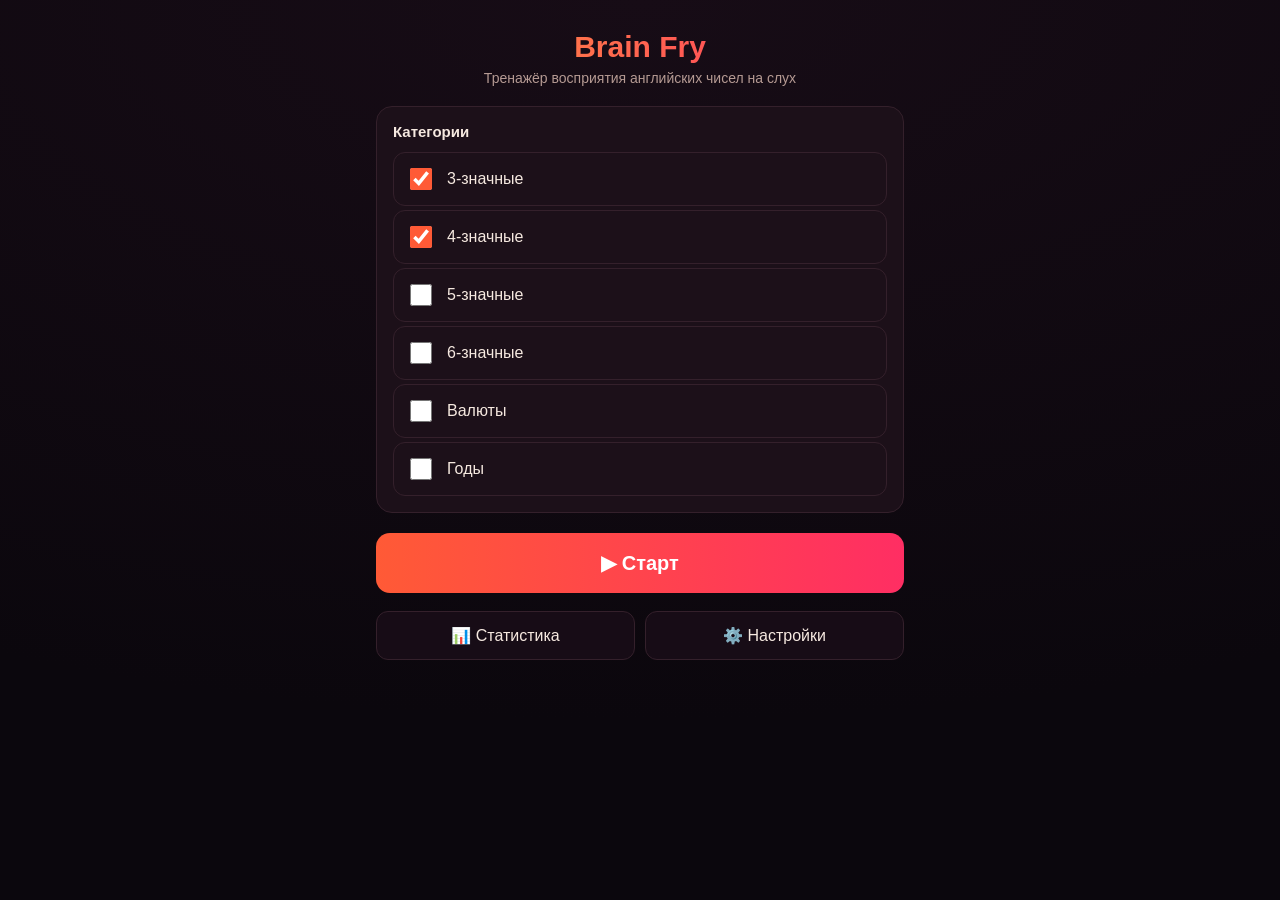
<file: index.html>
<!DOCTYPE html>
<html lang="ru">
<head>
  <meta charset="utf-8" />
  <meta name="viewport" content="width=device-width, initial-scale=1, viewport-fit=cover, maximum-scale=1, user-scalable=no" />
  <meta name="theme-color" content="#0b070d" />
  <meta name="apple-mobile-web-app-capable" content="yes" />
  <meta name="apple-mobile-web-app-title" content="Brain Fry" />
  <meta name="apple-mobile-web-app-status-bar-style" content="black-translucent" />
  <link rel="manifest" href="./manifest.webmanifest" />
  <link rel="apple-touch-icon" href="./icons/icon-180.png" />
  <link rel="icon" type="image/png" sizes="192x192" href="./icons/icon-192.png" />
  <link rel="stylesheet" href="./css/app.css" />
  <title>Brain Fry</title>
</head>
<body>
<div id="app">

  <!-- ===================== SETUP ===================== -->
  <section id="screen-setup" class="screen active">
    <header class="brand">
      <h1>Brain Fry</h1>
      <p>Тренажёр восприятия английских чисел на слух</p>
    </header>

    <div id="goal-progress" class="goal-progress hidden"></div>

    <div class="card">
      <h2>Категории</h2>
      <div id="cat-list" class="checks"></div>

      <div id="currency-box" class="subbox hidden">
        <button id="currency-toggle" class="link-btn" type="button">Какие валюты ▾</button>
        <div id="currency-chips" class="chips hidden"></div>
      </div>
    </div>

    <button id="start-btn" class="btn-primary">▶ Старт</button>
    <p id="setup-hint" class="hint"></p>

    <nav class="bottom-nav">
      <button data-go="stats" class="nav-btn">📊 Статистика</button>
      <button data-go="settings" class="nav-btn">⚙️ Настройки</button>
    </nav>
  </section>

  <!-- ===================== SESSION ===================== -->
  <section id="screen-session" class="screen">
    <header class="session-top">
      <button id="stop-btn" class="ghost-btn">■ Стоп</button>
      <div id="progress" class="progress">0</div>
      <div id="session-timer" class="progress muted">0:00</div>
    </header>

    <div class="listen-area">
      <button id="repeat-btn" class="speaker" aria-label="Повторить">🔊</button>
      <p class="listen-hint">Слушай число и введи его цифрами</p>
      <div id="session-rate" class="chips center" aria-label="Скорость речи"></div>
      <div id="answer-display" class="answer-display">&nbsp;</div>
      <div id="feedback" class="feedback">&nbsp;</div>
    </div>

    <div class="session-controls">
      <button id="skip-btn" class="ghost-btn wide">⏭ Пропустить</button>
    </div>

    <div id="keypad" class="keypad"></div>
  </section>

  <!-- ===================== STATS ===================== -->
  <section id="screen-stats" class="screen">
    <header class="sub-header">
      <button data-go="setup" class="back-btn">‹ Назад</button>
      <h2>Статистика</h2>
    </header>

    <div class="period-tabs" id="period-tabs">
      <button data-p="day" class="tab">День</button>
      <button data-p="week" class="tab active">Неделя</button>
      <button data-p="month" class="tab">Месяц</button>
      <button data-p="all" class="tab">Всё время</button>
    </div>

    <div id="stats-body"></div>

    <div class="card">
      <h2>Данные</h2>
      <p class="hint">Данные хранятся только в этом браузере. Чистка кэша или смена устройства = потеря. Делай экспорт.</p>
      <div class="row">
        <button id="export-btn" class="ghost-btn">⬇ Экспорт JSON</button>
        <button id="import-btn" class="ghost-btn">⬆ Импорт JSON</button>
      </div>
      <input id="import-file" type="file" accept="application/json,.json" hidden />
    </div>
  </section>

  <!-- ===================== SETTINGS ===================== -->
  <section id="screen-settings" class="screen">
    <header class="sub-header">
      <button data-go="setup" class="back-btn">‹ Назад</button>
      <h2>Настройки</h2>
    </header>

    <div class="card">
      <h2>Скорость речи</h2>
      <div id="rate-presets" class="chips"></div>
    </div>

    <div class="card">
      <h2>Голос</h2>
      <div id="voice-modes" class="chips"></div>
      <p class="hint">«Случайный» работает не на всех айфонах — если годных голосов мало, тихо берётся системный по умолчанию.</p>
    </div>

    <div class="card">
      <h2>Цель на день</h2>
      <div id="goal-presets" class="chips"></div>
      <p class="hint">Суммируется время всех сессий за день. При достижении — поздравление.</p>
    </div>

    <div class="card">
      <h2>Усложнитель</h2>
      <label class="toggle-row">
        <span>Обрамляющие фразы<br><small class="hint">Число вшивается в английскую фразу — вычленяй на слух</small></span>
        <input type="checkbox" id="framing-toggle" />
      </label>
    </div>

    <div class="card">
      <h2>Голоса на этом устройстве <span class="hint">(диагностика)</span></h2>
      <div id="voice-diag" class="voice-diag"></div>
    </div>

    <div class="card">
      <button id="clear-btn" class="ghost-btn danger">🗑 Очистить всю статистику</button>
    </div>
  </section>

</div>

<!-- оверлей поздравления при достижении дневной цели -->
<div id="congrats" class="congrats hidden">
  <div class="congrats-card">
    <div id="congrats-text" class="congrats-text"></div>
    <button id="congrats-close" class="btn-primary">Дальше 🚀</button>
  </div>
</div>

<script type="module" src="./js/app.js"></script>
</body>
</html>
</file>
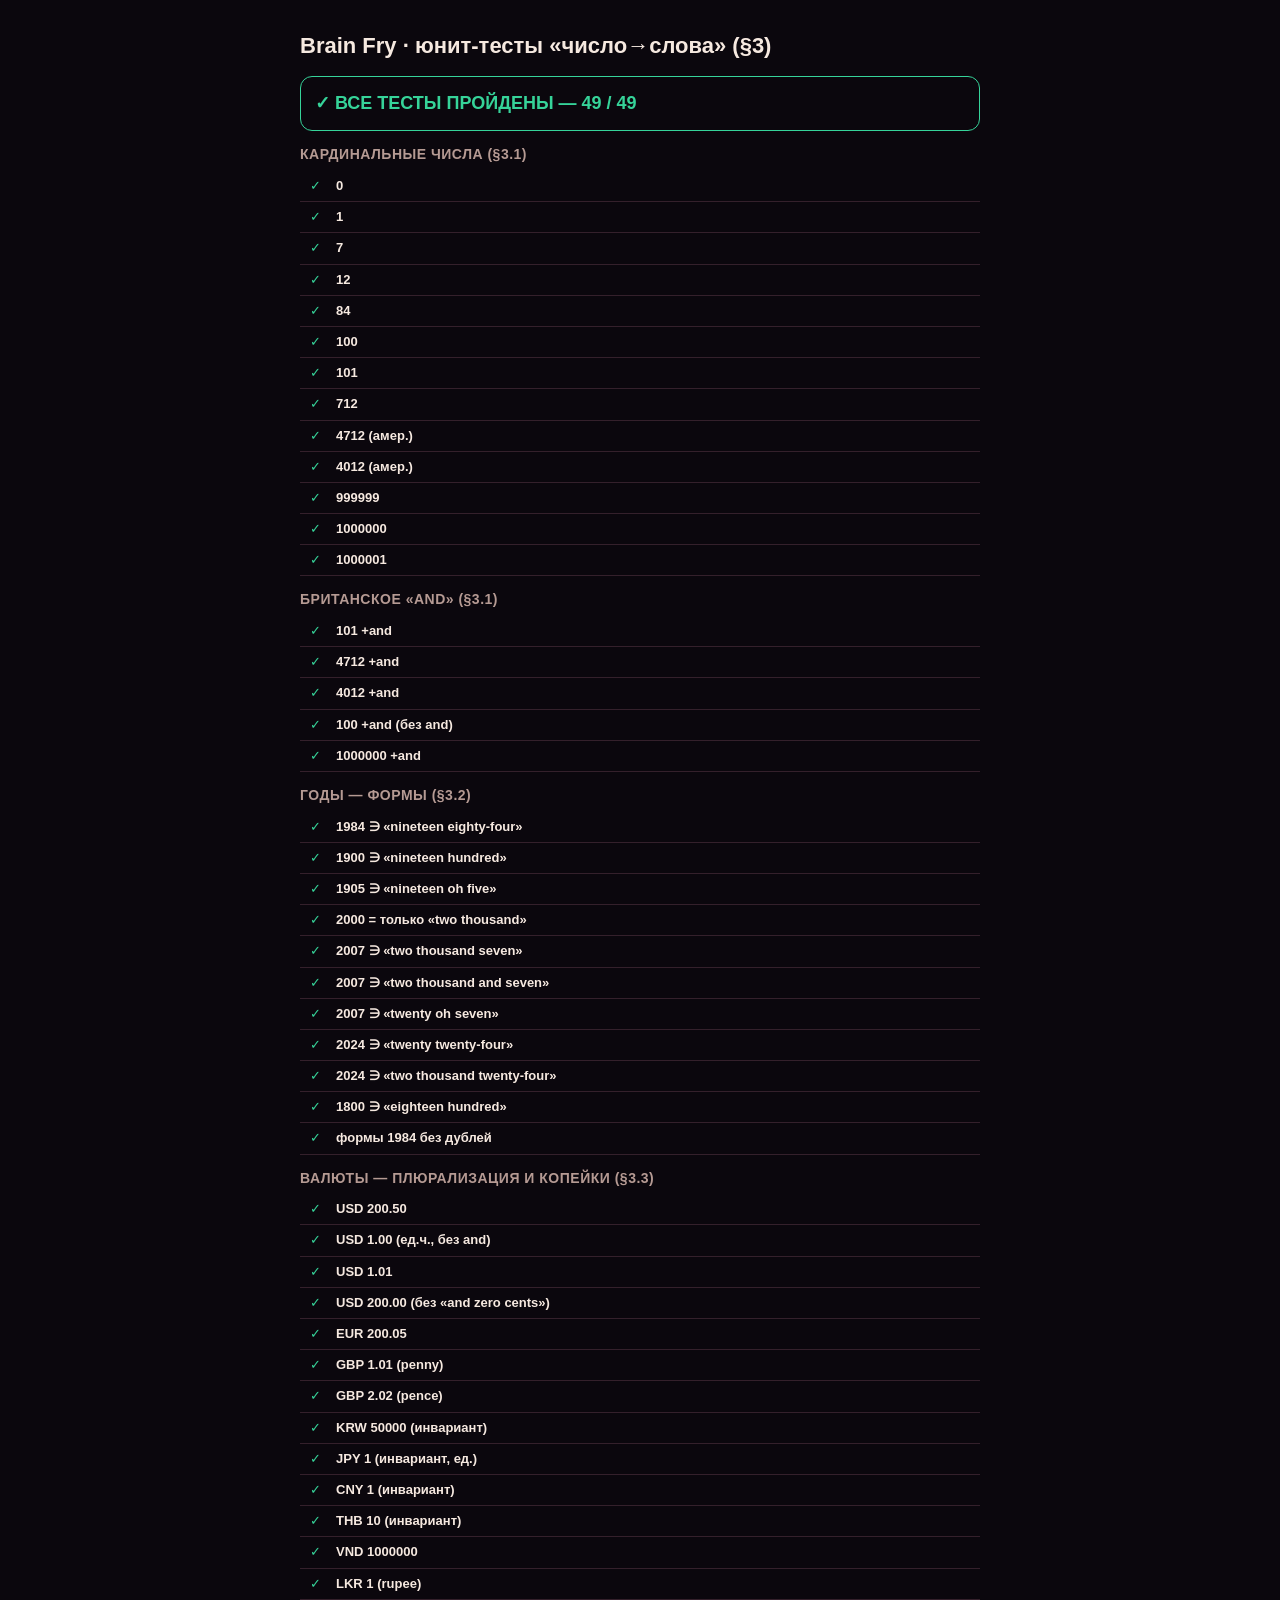
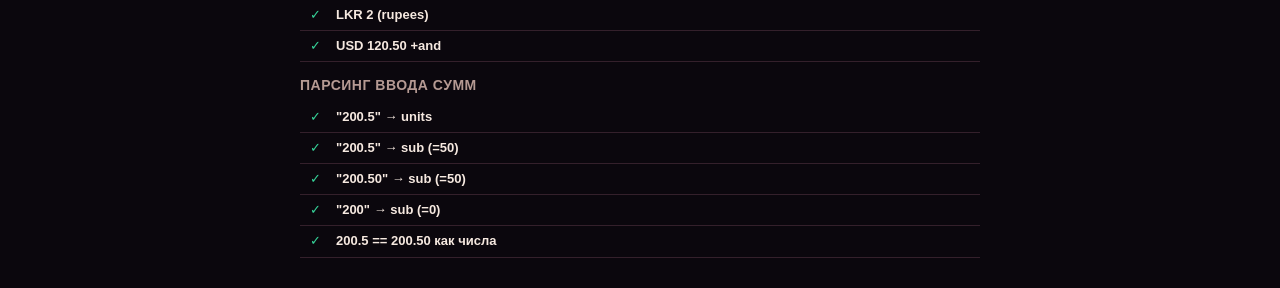
<file: test.html>
<!DOCTYPE html>
<html lang="ru">
<head>
  <meta charset="utf-8" />
  <meta name="viewport" content="width=device-width, initial-scale=1, viewport-fit=cover" />
  <title>Brain Fry — юнит-тесты</title>
  <style>
    :root { --bg:#0b070d; --card:#1c1019; --text:#f6e9e0; --muted:#b59a93;
      --good:#36d399; --bad:#ff2e63; --line:#34202b; }
    * { box-sizing:border-box; }
    body { margin:0; font-family:-apple-system,BlinkMacSystemFont,"Segoe UI",Roboto,sans-serif;
      background:var(--bg); color:var(--text); padding:16px; line-height:1.4; }
    .wrap { max-width:680px; margin:0 auto; }
    h1 { font-size:22px; }
    .summary { font-size:18px; font-weight:700; padding:14px; border-radius:12px;
      border:1px solid var(--line); margin:12px 0; }
    .summary.pass { color:var(--good); border-color:var(--good); }
    .summary.fail { color:var(--bad); border-color:var(--bad); }
    .grp { margin:14px 0; }
    .grp h2 { font-size:14px; color:var(--muted); margin:0 0 6px; text-transform:uppercase; letter-spacing:.5px; }
    .case { font-size:13px; padding:6px 10px; border-bottom:1px solid var(--line); display:flex; gap:8px; }
    .case .mark { width:18px; }
    .case.ok .mark { color:var(--good); }
    .case.no .mark { color:var(--bad); }
    .case .detail { color:var(--muted); }
    code { background:#000; padding:1px 5px; border-radius:4px; }
  </style>
</head>
<body>
  <div class="wrap">
    <h1>Brain Fry · юнит-тесты «число→слова» (§3)</h1>
    <div id="summary" class="summary">Запускаю…</div>
    <div id="out"></div>
  </div>

  <script type="module">
    import { cardinal, yearForms, currencyToWords, parseAmount } from "./js/numwords.js";

    const results = [];
    let curGroup = null;
    const out = document.getElementById("out");

    function group(name) {
      curGroup = { name, el: document.createElement("div") };
      curGroup.el.className = "grp";
      curGroup.el.innerHTML = "<h2>" + name + "</h2>";
      out.appendChild(curGroup.el);
    }
    function eq(label, actual, expected) {
      const ok = actual === expected;
      results.push({ group: curGroup.name, label, ok, actual, expected });
      const row = document.createElement("div");
      row.className = "case " + (ok ? "ok" : "no");
      row.innerHTML = '<span class="mark">' + (ok ? "✓" : "✗") + '</span>'
        + '<span><b>' + label + '</b>'
        + (ok ? '' : '<div class="detail">получено: <code>' + actual
                + '</code><br>ожидалось: <code>' + expected + '</code></div>')
        + '</span>';
      curGroup.el.appendChild(row);
    }
    function ok(label, cond) { eq(label, cond ? true : false, true); }
    function includes(label, arr, val) {
      const has = Array.isArray(arr) && arr.indexOf(val) !== -1;
      eq(label + " ∋ «" + val + "»", has, true);
    }

    // ---- 3.1 Кардинальные числа ----
    group("Кардинальные числа (§3.1)");
    eq("0", cardinal(0), "zero");
    eq("1", cardinal(1), "one");
    eq("7", cardinal(7), "seven");
    eq("12", cardinal(12), "twelve");
    eq("84", cardinal(84), "eighty-four");
    eq("100", cardinal(100), "one hundred");
    eq("101", cardinal(101), "one hundred one");
    eq("712", cardinal(712), "seven hundred twelve");
    eq("4712 (амер.)", cardinal(4712), "four thousand seven hundred twelve");
    eq("4012 (амер.)", cardinal(4012), "four thousand twelve");
    eq("999999", cardinal(999999), "nine hundred ninety-nine thousand nine hundred ninety-nine");
    eq("1000000", cardinal(1000000), "one million");
    eq("1000001", cardinal(1000001), "one million one");

    // ---- 3.1 британское "and" ----
    group("Британское «and» (§3.1)");
    eq("101 +and", cardinal(101, { useAnd: true }), "one hundred and one");
    eq("4712 +and", cardinal(4712, { useAnd: true }), "four thousand seven hundred and twelve");
    eq("4012 +and", cardinal(4012, { useAnd: true }), "four thousand and twelve");
    eq("100 +and (без and)", cardinal(100, { useAnd: true }), "one hundred");
    eq("1000000 +and", cardinal(1000000, { useAnd: true }), "one million");

    // ---- 3.2 Годы ----
    group("Годы — формы (§3.2)");
    includes("1984", yearForms(1984), "nineteen eighty-four");
    includes("1900", yearForms(1900), "nineteen hundred");
    includes("1905", yearForms(1905), "nineteen oh five");
    eq("2000 = только «two thousand»", JSON.stringify(yearForms(2000)), JSON.stringify(["two thousand"]));
    includes("2007", yearForms(2007), "two thousand seven");
    includes("2007", yearForms(2007), "two thousand and seven");
    includes("2007", yearForms(2007), "twenty oh seven");
    includes("2024", yearForms(2024), "twenty twenty-four");
    includes("2024", yearForms(2024), "two thousand twenty-four");
    includes("1800", yearForms(1800), "eighteen hundred");
    ok("формы 1984 без дублей", new Set(yearForms(1984)).size === yearForms(1984).length);

    // ---- 3.3 Валюты ----
    group("Валюты — плюрализация и копейки (§3.3)");
    eq("USD 200.50", currencyToWords({ code: "USD", units: 200, sub: 50 }), "two hundred dollars and fifty cents");
    eq("USD 1.00 (ед.ч., без and)", currencyToWords({ code: "USD", units: 1, sub: 0 }), "one dollar");
    eq("USD 1.01", currencyToWords({ code: "USD", units: 1, sub: 1 }), "one dollar and one cent");
    eq("USD 200.00 (без «and zero cents»)", currencyToWords({ code: "USD", units: 200, sub: 0 }), "two hundred dollars");
    eq("EUR 200.05", currencyToWords({ code: "EUR", units: 200, sub: 5 }), "two hundred euros and five cents");
    eq("GBP 1.01 (penny)", currencyToWords({ code: "GBP", units: 1, sub: 1 }), "one pound and one penny");
    eq("GBP 2.02 (pence)", currencyToWords({ code: "GBP", units: 2, sub: 2 }), "two pounds and two pence");
    eq("KRW 50000 (инвариант)", currencyToWords({ code: "KRW", units: 50000 }), "fifty thousand won");
    eq("JPY 1 (инвариант, ед.)", currencyToWords({ code: "JPY", units: 1 }), "one yen");
    eq("CNY 1 (инвариант)", currencyToWords({ code: "CNY", units: 1 }), "one yuan");
    eq("THB 10 (инвариант)", currencyToWords({ code: "THB", units: 10 }), "ten baht");
    eq("VND 1000000", currencyToWords({ code: "VND", units: 1000000 }), "one million dong");
    eq("LKR 1 (rupee)", currencyToWords({ code: "LKR", units: 1 }), "one rupee");
    eq("LKR 2 (rupees)", currencyToWords({ code: "LKR", units: 2 }), "two rupees");
    eq("USD 120.50 +and", currencyToWords({ code: "USD", units: 120, sub: 50 }, { useAnd: true }), "one hundred and twenty dollars and fifty cents");

    // ---- parseAmount ----
    group("Парсинг ввода сумм");
    eq('"200.5" → units', parseAmount("200.5").units, 200);
    eq('"200.5" → sub (=50)', parseAmount("200.5").sub, 50);
    eq('"200.50" → sub (=50)', parseAmount("200.50").sub, 50);
    eq('"200" → sub (=0)', parseAmount("200").sub, 0);
    ok('200.5 == 200.50 как числа', parseFloat("200.5") === parseFloat("200.50"));

    // ---- сводка ----
    const passed = results.filter(r => r.ok).length;
    const total = results.length;
    const failed = total - passed;
    const sEl = document.getElementById("summary");
    sEl.className = "summary " + (failed === 0 ? "pass" : "fail");
    sEl.textContent = (failed === 0 ? "✓ ВСЕ ТЕСТЫ ПРОЙДЕНЫ" : "✗ ЕСТЬ ПАДЕНИЯ")
      + " — " + passed + " / " + total + (failed ? " (упало: " + failed + ")" : "");

    window.__RESULTS__ = {
      passed, total, failed,
      fails: results.filter(r => !r.ok).map(r => ({ group: r.group, label: r.label, actual: r.actual, expected: r.expected }))
    };
  </script>
</body>
</html>
</file>
<file: css/app.css>
:root {
  --bg: #0b070d;
  --bg2: #170c16;
  --card: #1c1019;
  --text: #f6e9e0;
  --muted: #b59a93;
  --accent: #ff5a36;
  --accent2: #ff2e63;
  --amber: #ffc42e;
  --good: #36d399;
  --bad: #ff2e63;
  --line: #34202b;
}
* { box-sizing: border-box; -webkit-tap-highlight-color: transparent; }
html, body { margin: 0; padding: 0; height: 100%; }
body {
  font-family: -apple-system, BlinkMacSystemFont, "Segoe UI", Roboto, sans-serif;
  background: radial-gradient(120% 80% at 50% 0%, var(--bg2), var(--bg));
  color: var(--text);
  min-height: 100%;
  -webkit-user-select: none; user-select: none;
}
#app {
  max-width: 560px; margin: 0 auto;
  /* запас снизу, чтобы кнопки не уходили под плавающую адресную строку Safari */
  padding: calc(env(safe-area-inset-top) + 8px) 16px calc(env(safe-area-inset-bottom) + 96px);
}
/* в установленном PWA адресной строки нет — убираем лишний запас */
@media (display-mode: standalone) {
  #app { padding-bottom: calc(env(safe-area-inset-bottom) + 24px); }
}

/* экраны */
.screen { display: none; }
.screen.active { display: block; animation: fade .2s ease; }
@keyframes fade { from { opacity: 0; } to { opacity: 1; } }

.brand { text-align: center; padding: 22px 0 6px; }
.brand h1 {
  font-size: 30px; margin: 0;
  background: linear-gradient(90deg, #ff9a3d, #ff2e63);
  -webkit-background-clip: text; background-clip: text; color: transparent;
}
.brand p { color: var(--muted); margin: 6px 0 0; font-size: 14px; }

.sub-header, .session-top { display: flex; align-items: center; gap: 12px; padding: 10px 0; }
.sub-header h2 { font-size: 18px; margin: 0; }
.session-top { justify-content: space-between; }

.card {
  background: var(--card); border: 1px solid var(--line);
  border-radius: 16px; padding: 16px; margin: 14px 0;
}
.card h2 { font-size: 15px; margin: 0 0 12px; }
.hint { color: var(--muted); font-size: 13px; }
small.hint { font-size: 12px; }

/* кнопки */
button { font: inherit; color: var(--text); cursor: pointer; touch-action: manipulation; }
button:active { transform: translateY(1px); }
.btn-primary {
  width: 100%; font-size: 20px; font-weight: 700; color: #fff;
  background: linear-gradient(90deg, var(--accent), var(--accent2));
  border: none; border-radius: 14px; padding: 18px; margin-top: 6px;
}
.btn-primary:disabled { opacity: .4; }
.ghost-btn {
  background: var(--bg2); border: 1px solid var(--line); border-radius: 12px;
  padding: 12px 16px; color: var(--text);
}
.ghost-btn.wide { width: 100%; }
.ghost-btn.danger { color: var(--bad); border-color: var(--bad); width: 100%; }
.back-btn, .link-btn { background: none; border: none; color: var(--accent); padding: 4px 0; font-size: 15px; }
.nav-btn { flex: 1; background: var(--bg2); border: 1px solid var(--line); border-radius: 12px; padding: 14px; }
.bottom-nav { display: flex; gap: 10px; margin-top: 18px; }

/* setup */
.checks { display: grid; gap: 4px; }
.check-row {
  display: flex; align-items: center; gap: 12px; padding: 12px;
  border: 1px solid var(--line); border-radius: 12px; font-size: 16px;
}
.check-row input { width: 22px; height: 22px; accent-color: var(--accent); }
.subbox { margin-top: 12px; }
.chips { display: flex; flex-wrap: wrap; gap: 8px; margin-top: 8px; }
.chips.center { justify-content: center; margin: 4px 0 10px; }
.chip {
  background: var(--bg2); border: 1px solid var(--line); border-radius: 999px;
  padding: 9px 14px; font-size: 14px; color: var(--muted);
}
.chip.small { padding: 6px 12px; font-size: 13px; }
.chip.on { background: linear-gradient(90deg, var(--accent), var(--accent2)); color: #fff; border-color: transparent; }
/* utility: всегда побеждает любой display у базового класса (напр. .congrats) */
.hidden { display: none !important; }

/* session */
.listen-area { text-align: center; padding: 18px 0 8px; }
.speaker {
  width: 110px; height: 110px; border-radius: 50%; font-size: 46px;
  background: linear-gradient(160deg, var(--accent), var(--accent2));
  border: none; color: #fff; box-shadow: 0 8px 30px rgba(255,90,54,.35);
}
.listen-hint { color: var(--muted); font-size: 14px; margin: 14px 0 8px; }
.answer-display {
  font-size: 38px; font-weight: 700; letter-spacing: 1px; min-height: 46px;
  color: var(--amber); word-break: break-all;
}
.feedback { min-height: 22px; font-size: 16px; font-weight: 600; margin-top: 4px; }
.feedback.good { color: var(--good); }
.feedback.bad { color: var(--bad); }
.feedback.skip { color: var(--amber); }
.session-controls { margin: 6px 0 14px; }
.shake { animation: shake .35s; }
@keyframes shake { 0%,100%{transform:translateX(0)} 20%{transform:translateX(-9px)} 40%{transform:translateX(8px)} 60%{transform:translateX(-6px)} 80%{transform:translateX(4px)} }

.progress { font-size: 20px; font-weight: 700; min-width: 44px; text-align: center; }
.progress.muted { color: var(--muted); font-weight: 500; }

/* keypad */
.keypad { display: grid; grid-template-columns: repeat(3, 1fr); gap: 10px; }
.key {
  background: var(--bg2); border: 1px solid var(--line); border-radius: 14px;
  font-size: 26px; font-weight: 600; padding: 18px 0; color: var(--text);
}
.key-back { color: var(--muted); }
.key-submit {
  grid-column: 1 / -1; font-size: 19px; font-weight: 700; color: #fff;
  background: linear-gradient(90deg, var(--accent), var(--accent2)); border: none;
}
.keypad.no-dot .key-dot { opacity: .3; }

/* stats */
.period-tabs { display: flex; gap: 6px; margin: 8px 0; }
.tab { flex: 1; background: var(--bg2); border: 1px solid var(--line); border-radius: 10px; padding: 10px 4px; font-size: 13px; color: var(--muted); }
.tab.active { background: var(--card); color: var(--text); border-color: var(--accent); }
.metrics { display: grid; grid-template-columns: repeat(3, 1fr); gap: 12px; }
.metric { text-align: center; }
.metric-val { font-size: 22px; font-weight: 700; color: var(--amber); }
.metric-label { font-size: 11px; color: var(--muted); margin-top: 2px; }
.bar-row { display: flex; align-items: center; gap: 10px; margin: 8px 0; font-size: 13px; }
.bar-label { width: 78px; flex-shrink: 0; }
.bar-track { flex: 1; height: 10px; background: var(--bg2); border-radius: 999px; overflow: hidden; }
.bar-fill { display: block; height: 100%; background: linear-gradient(90deg, var(--accent), var(--accent2)); }
.bar-val { width: 64px; text-align: right; flex-shrink: 0; }
.weak { margin-top: 12px; padding: 10px; background: var(--bg2); border-radius: 10px; font-size: 14px; }
.trend { width: 100%; height: auto; }
.row { display: flex; gap: 10px; }
.row .ghost-btn { flex: 1; }

/* settings */
.toggle-row { display: flex; align-items: center; justify-content: space-between; gap: 14px; }
.toggle-row input { width: 50px; height: 30px; accent-color: var(--accent); }
.voice-diag { max-height: 260px; overflow: auto; }
.vrow { display: flex; justify-content: space-between; padding: 7px 2px; border-bottom: 1px solid var(--line); font-size: 13px; }
.vrow.novelty { color: var(--muted); }

/* goal progress on setup */
.goal-progress {
  background: var(--card); border: 1px solid var(--line);
  border-radius: 14px; padding: 12px 14px; margin: 12px 0 0;
}
.goal-line { display: flex; justify-content: space-between; font-size: 14px; margin-bottom: 8px; }
.goal-track { height: 10px; background: var(--bg2); border-radius: 999px; overflow: hidden; }
.goal-fill { display: block; height: 100%; background: linear-gradient(90deg, var(--accent), var(--amber)); transition: width .4s ease; }

/* congrats overlay */
.congrats {
  position: fixed; inset: 0; z-index: 100;
  background: rgba(8,4,9,.82); backdrop-filter: blur(6px);
  display: flex; align-items: center; justify-content: center; padding: 24px;
  animation: fade .2s ease;
}
.congrats-card {
  background: var(--card); border: 1px solid var(--line);
  border-radius: 20px; padding: 28px 22px; max-width: 360px; width: 100%;
  text-align: center; box-shadow: 0 20px 60px rgba(255,90,54,.25);
}
.congrats-text { font-size: 22px; font-weight: 700; line-height: 1.3; margin-bottom: 20px; }

/* toast */
#toast {
  position: fixed; left: 50%; bottom: calc(env(safe-area-inset-bottom) + 20px);
  transform: translateX(-50%) translateY(20px);
  background: #2a1620; border: 1px solid var(--line); color: var(--text);
  padding: 12px 18px; border-radius: 12px; font-size: 14px; opacity: 0;
  transition: all .25s ease; pointer-events: none; z-index: 50; max-width: 90%;
}
#toast.show { opacity: 1; transform: translateX(-50%) translateY(0); }
</file>
